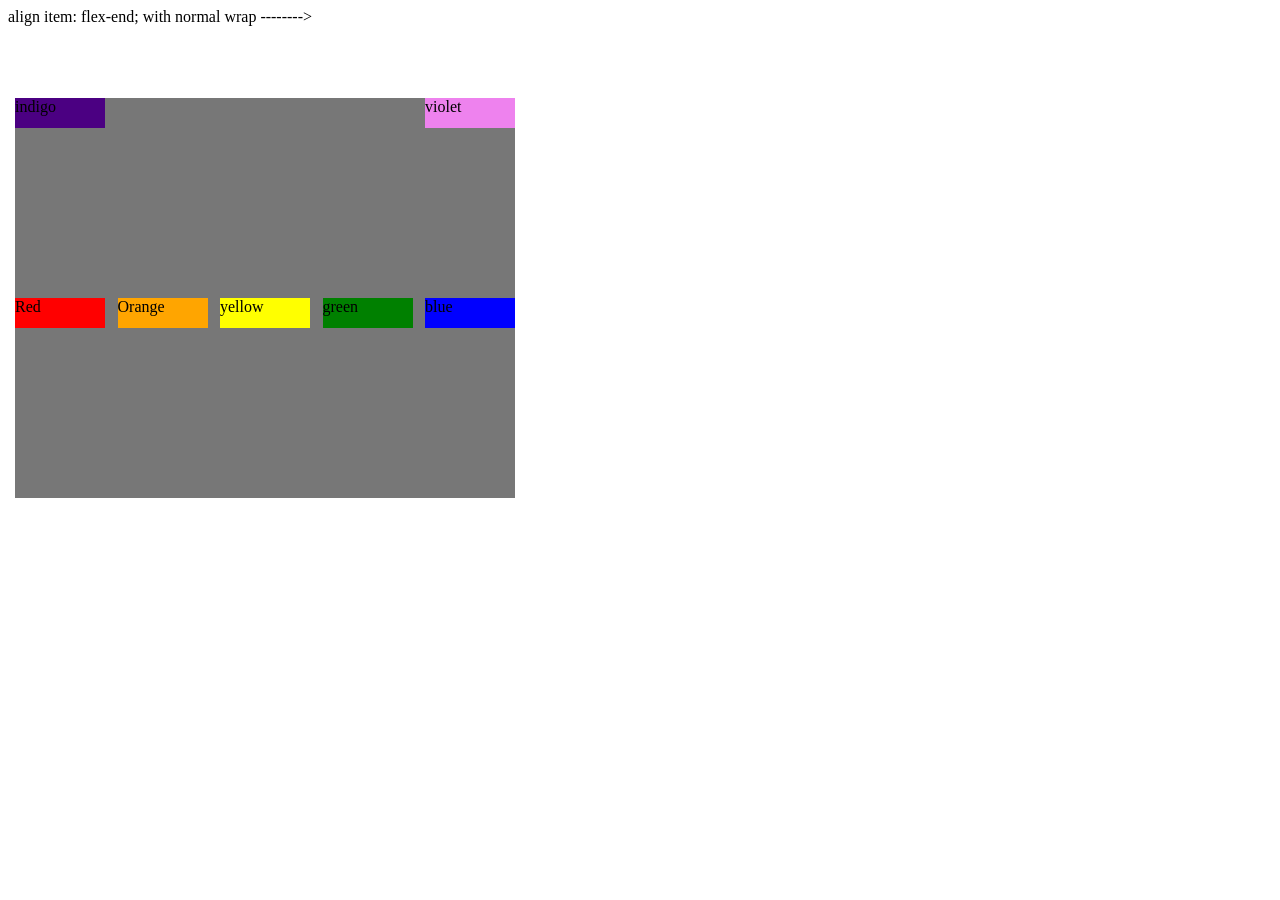
<file: index.html>
<!DOCTYPE html>
<html lang="en">
<head>
    <meta charset="UTF-8">
    <meta name="viewport" content="width=device-width, initial-scale=1.0">
    <title>Document</title>
    <style>
#container2{
    height: 400px ;
    width: 500px;
    border: 2px solid white;
    background-color:#777777 ;
    margin: 70px 5px;

    display: flex;

    flex-direction: row;
    flex-wrap: wrap-reverse;
    justify-content: space-between;
    align-content:fle;

    align-items: flex-end;

}
#container2 div{
    height: 30px;
    width:90px;
    font-size: 1em;
}
/* justify content-
justify item-
align item-
align content-
*/
    </style>
</head>
<body>
    <div>align item: flex-end; with normal wrap --------></div>
    <div id="container2">
       <div style="background-color: red;">Red</div>
       <div style="background-color: orange;">Orange</div>
       <div style="background-color: yellow;">yellow</div>
       <div style="background-color: green;">green</div>
       <div style="background-color: blue ;">blue</div>
       <div style="background-color: indigo;">indigo</div>
       <div style="background-color: violet;">violet</div>
    </div>
</body>
</html>
</file>
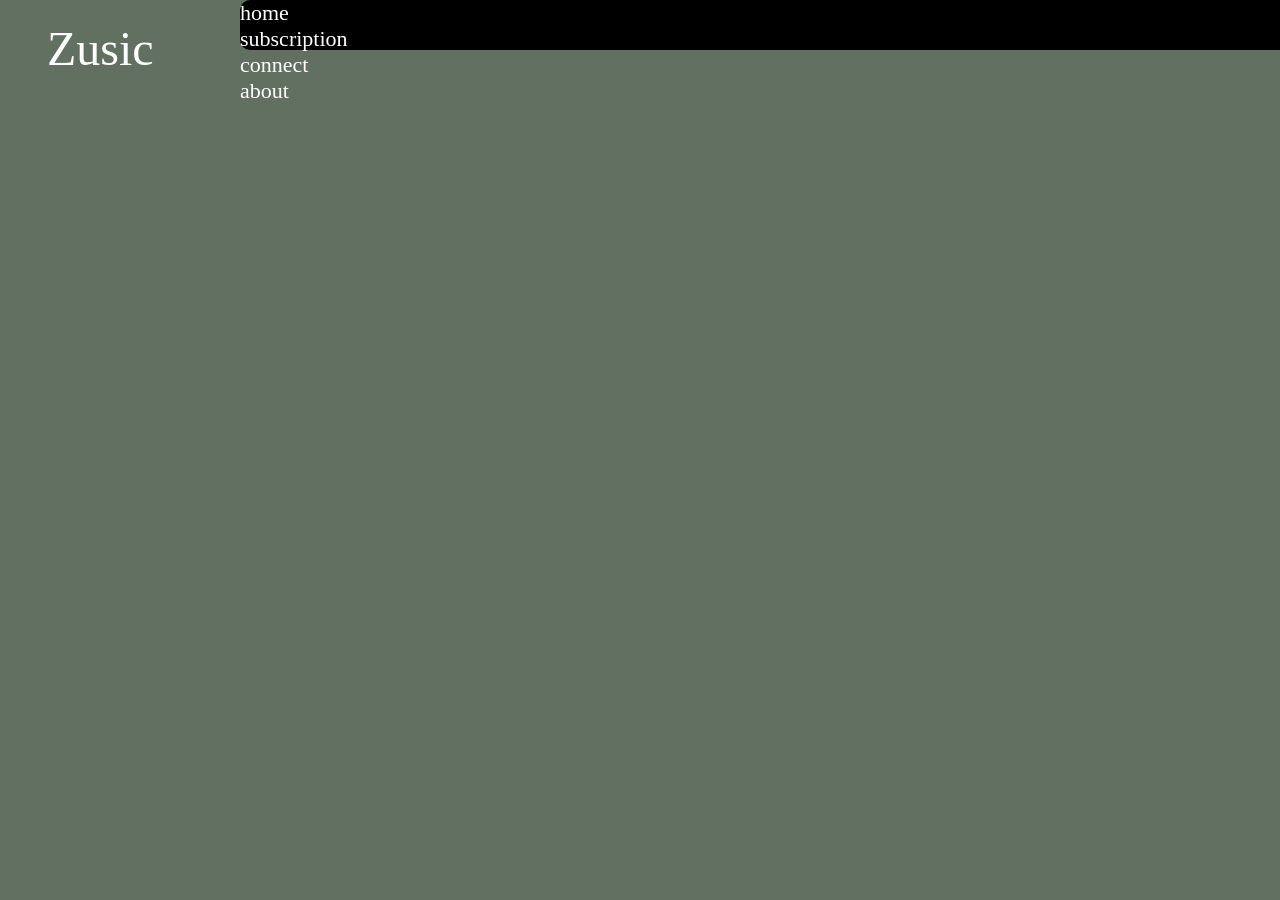
<file: mark.html>
<!DOCTYPE html>
<html lang="en">
<head>
    <meta charset="UTF-8">
    <meta name="viewport" content="width=device-width, initial-scale=1.0">
    <title>zusic</title>
    <link rel="stylesheet" href="mark.css" />
</head>
<body>

    <div id="bg">
        <video autoplay loop muted plays-inline style="width: 100%;">
            <source src="C:/Users/Dell/Downloads/paint.mp4" type="video/mp4">
       </video>
       <p id="zusic">Zusic</p>
       <div id="header" style="">
        <div style="color: white; font-size: 22px;">home</div>
        <div style="color: white; font-size: 22px;">subscription</div>
        <div style="color: white; font-size: 22px;">connect</div>
        <div style="color: white; font-size: 22px;">about</div>
       </div>
    </div>
    
</body>
</html>
</file>
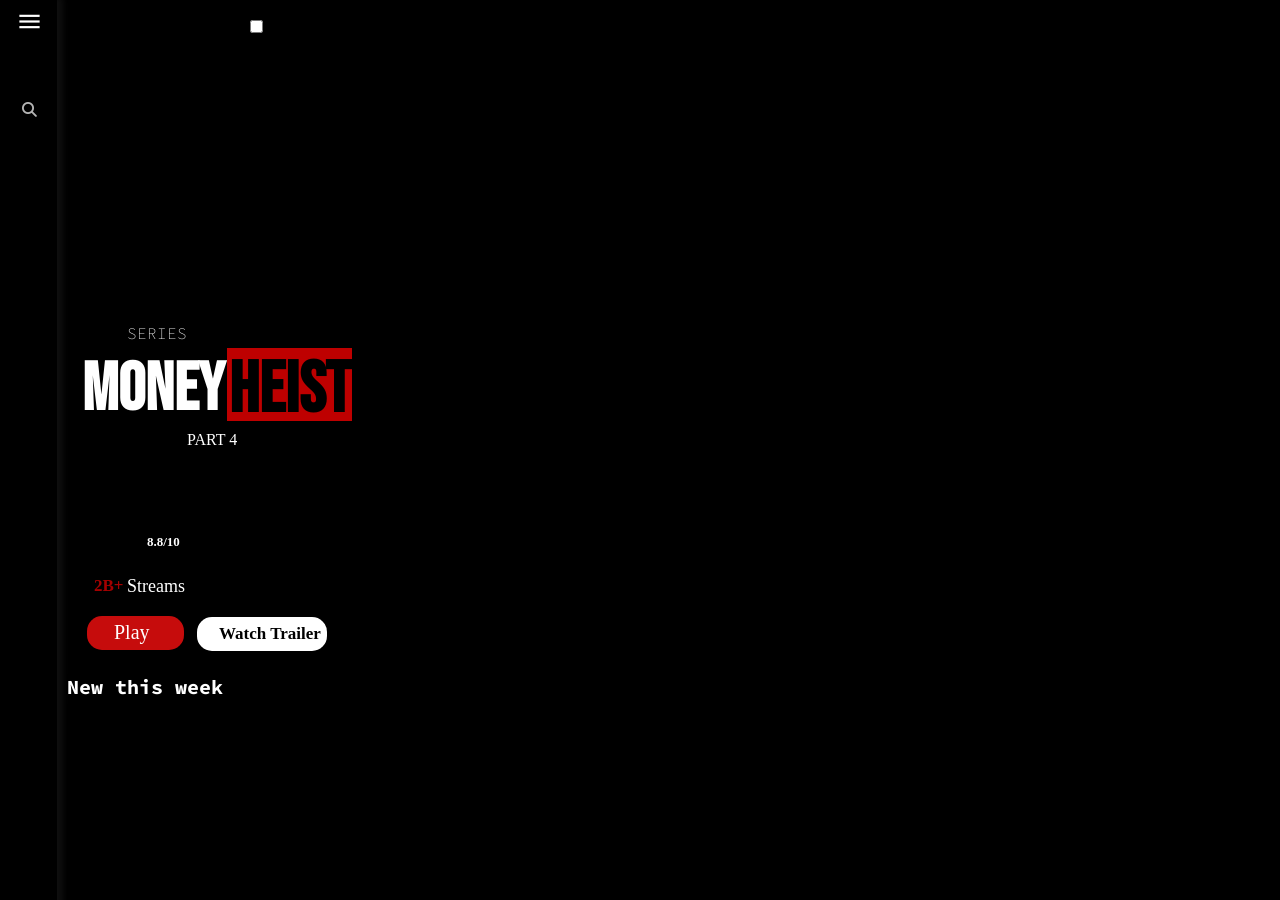
<file: netflix.html>
<!DOCTYPE html>
<html lang="en">
<head>
    <meta charset="UTF-8">
    <meta name="viewport" content="width=device-width, initial-scale=1.0">
    <title>Netflix</title>
    <link rel="stylesheet" href="netflix.css"/>
    <link rel="stylesheet" href="https://fonts.googleapis.com/css2?family=Material+Symbols+Outlined:opsz,wght,FILL,GRAD@24,400,0,0" />
    <link rel="stylesheet" href="https://cdnjs.cloudflare.com/ajax/libs/font-awesome/6.5.1/css/all.min.css" integrity="sha512-DTOQO9RWCH3ppGqcWaEA1BIZOC6xxalwEsw9c2QQeAIftl+Vegovlnee1c9QX4TctnWMn13TZye+giMm8e2LwA==" crossorigin="anonymous" referrerpolicy="no-referrer" />
    <link rel="preconnect" href="https://fonts.googleapis.com">
    <link rel="preconnect" href="https://fonts.gstatic.com" crossorigin>
    <link href="https://fonts.googleapis.com/css2?family=Bungee+Spice&family=Poppins:wght@300&family=Roboto+Mono:wght@200&family=Roboto:wght@300&display=swap" rel="stylesheet">
    <link rel="preconnect" href="https://fonts.googleapis.com">
<link rel="preconnect" href="https://fonts.gstatic.com" crossorigin>
<link href="https://fonts.googleapis.com/css2?family=Bebas+Neue&family=Bungee+Spice&family=Oswald:wght@700&family=PT+Sans+Narrow:wght@700&family=Poppins:wght@300&family=Roboto+Mono:wght@200&family=Roboto:wght@300&family=Source+Code+Pro&display=swap" rel="stylesheet">
</head>
<body>
    <div id="outer">

        <div id="chk">
           <input type="checkbox" id="check" style="position: absolute; top: -30px; left:200px;"/>
           <div id="sidepage">



           </div>
           <div id="chkk">
           <label for="check">
            <span class="material-symbols-outlined" id="menu" >
                menu
                </span>
           </label>
           </div>

                <div class="jj" style="margin-top: 40px; position: relative; left: -54px; ">
                    <i class="fa-solid fa-magnifying-glass"></i>
                </div>
   

        <div class="jj" class="k">
            <i class="fa-solid fa-house" ></i>
         </div>

        <div class="jj" class="k">
            <span class="material-symbols-outlined" >
                movie
                </span>
        </div>
        <div class="jj" class="k">
            <i class="fa-solid fa-tv" ></i>
         </div>
        <div class="jj" class="k">
            <i class="fa-solid fa-arrow-trend-up" ></i>
        </div>
        <div class="jj" class="k">
           <i class="fa-solid fa-plus" ></i>
        </div>
        <div class="jj" class="k">
           <i class="fa-solid fa-shuffle" ></i>
        </div>
        <div >
           <div id="logo" ></div>
        </div>
        </div>
              <div id="moneywall"></div>
              <div id="moneyb"></div>
    
            <div id="series">SERIES</div>
            <div id="money">MONEY</div>
            <div id="heist">HEIST</div>
            <div id="part">PART 4</div>
            <div id="imdb"></div>
            <div id="ratings">8.8/10</div>
            <div id="view">2B+</div>
            <div id="stream">Streams</div>
            <div id="play">Play</div>
            <div id="watch">Watch Trailer</div>
            <div id="new">New this week</div>
         <div style="display: inline-block;">   
            <div id="movie1"></div>
            <div id="movie2"></div>
            <div id="movie3"></div>
            <div id="movie4"></div>
            <div id="movie5"></div>
            <div id="movie6"></div>
            <div id="movie7"></div>
            <div id="movie8"></div>
            <div id="trending">Trending Now</div>
        </div>
    </div>
</body>
</html>
</file>
<file: mark.css>
body, html {
    margin: 0;
    padding: 0;
    height: 100%;
    background-color: #617060;
}
#bg{
    height: 100vh;
    width: 100%;
}
#zusic{
      font-size: 48px;
      color: white;
      position: absolute;
      top: -27px;
      left: 47px;
}
#header{
    height: 50px;
    width: 1280px;
    background-color: black;
    border-radius: 10px;
    position: absolute;
    top: 0px;
    left: 240px;
}
</file>
<file: netflix.css>
*{
    background-color: black;
    margin: 0;
    padding: 0;
    color: white;
}
#outer{
    height: 10000px;
    width: 1345px;
    background-color: rgb(0, 0, 0);
    position: fixed;
    top: -3px;
    left: -3px;
}
#logo{
    background: url("C:/Users/Dell/Downloads/logo.jpg");
}
#moneywall{
    height:74vh;
    width: 165vh;
    background-image: url("C:/Users/Dell/Downloads/money.jpg");
    background-size: cover;
    position: relative;
    left: 60vh;
    top: 1px;
    border-radius: 4%;
    opacity:1;
}

#sidepage{
    height: 110vh;
    width: 60px;
    position: fixed;
    left: -3px;
    top: -3px;
    display: inline-block;
    opacity: 0.08;
    box-shadow: 6px 0 6px rgb(255, 255, 255,0.7);
}
#chk{
    height: 30px;
    width: 30px;
    color: white;
    position: fixed;
    top: 50px;
    left: 50px;

}
#menu{
    height: 35px;
    width: 35px;
    font-size: 27px;
    border-radius: 8%;
    position: fixed;
    top: 0px;
    left: 8px;
    z-index: 1;
    padding: 8px 0px 0px 8px;
}
#menu:hover{
    background-color: rgba(194, 194, 194, 0.22);
}
.jj{
    height: 32px;
    width: 32px;
    margin: 14px;
    font-size: 15px;
    position: relative;
    left: -50px;
    font-weight: 200;
    padding:12px 0px 0px 12px;
    opacity: 0.7;
    border-radius: 15%;

}
.jj:hover{
    background-color: rgb(255, 255, 255,0.22);
}
#logo{
    height: 30px;
    width: 20px;
    background-image: url("C:/Users/Dell/Downloads/logo.jpg");
    background-size: cover;
    position: relative;
    top: -399px;
    left: 50px;
}
#series{
    height: 20px;
    width: 60px;
    font-weight: 100;
    position: relative;
    font-family: 'Source Code Pro', monospace;

    top: -340px;
    left: 130px;
}
#money{
    height: 65px;
    width: 135px;
   /* background-image: url("C:/Users/hanuman/Downloads/moneyh.jpg");
*/    background-size: cover;
    position: relative;
    top: -333px;
    left: 85px;
    font-family: 'Bebas Neue', sans-serif;
    font-size: 67px;
    font-weight: 900;
}
#heist{
    height: 67px;
    width: 125px;
    color: black;
    text-align: center;
    background-color: rgb(190, 0, 0);
    font-family: 'Bebas Neue', sans-serif;
    position: relative;
    top: -400px;
    left: 230px;
    font-size: 71px;
    font-weight: 900;
    padding-bottom: 6px;
    

}
#part{
    height: 20px;
    width: 60px;
    position: relative;
    top: -390px;
    left: 190px;
}
#view{
    height: 20px;
    width: 60px;
    font-weight: 800;
    font-size: 17px;
    position: relative;
    color: rgb(165, 0, 0);
    top: -300px;
    left: 97px;
}
#ratings{
    height: 17px;
    width: 80px;
    font-size: 13px;
    font-weight: 700;
    position: relative;
    top: -325px;
    left: 150px;
}
#imdb{
    height: 18px;
    width:40px;
    background-image: url("C:/Users/Dell/Downloads/imdb.png");
    background-size: cover;
    position: relative;
    top: -310px;
    left: 100px;
}
#stream{
    height: 20px;
    width: 60px;
    font-size: 18px;
    position: relative;
    top: -320px;
    left: 130px;
}#play{
    height: 29px;
    width: 70px;
    font-size: 20px;
    background-color: rgb(198, 12, 12);
    border-radius: 15px;
    padding-left:27px;
    padding-top: 5px;
    position: relative;
    top: -300px;
    left: 90px;
}#watch{
    height: 27px;
    width: 108px;
    font-size: 17px;
    font-weight: 600;
    color: black;
    background-color: rgb(255, 255, 255);
    border-radius: 15px;
    padding-left:22px;
    padding-top: 7px;
    position: relative;
    top: -333px;
    left: 200px;
}#new{
    height: 20px;
    width: 200px;
    font-weight: 700;
    font-size: 20px;
    font-family: 'Source Code Pro', monospace;
    position: relative;
    top: -310px;
    left: 70px;
}
#trending{
    height: 20px;
    width: 60px;
    position: relative;
    top: 500px;
    left: 100px;
}
.jj{
    left: -200px;
}
#check:checked ~.jj{
        transition: animation 2s  ease-out 0s;
        position: relative;
        left: -55px;
        

}
#moneyb{
    height:300px ;
    width: 800px;
    opacity: 0;
    box-shadow: 0 0 80px rgb(0, 0, 0);
    position: fixed;
    top:30px;
    left: 80vh;
}
#movie1{
    height: 230px;
    width: 130px;
    background-image: url("C:/Users/Dell/Downloads/pic2.jpg");
    background-size: cover;
    display: inline-block;
    position: relative;
    top: -300px;
    left: 70px;

}
#movie2{
    height: 230px;
    width: 130px;
    background-image: url("C:/Users/Dell/Downloads/pic1.jpg");
    background-size: cover;
    display: inline-block;
    position:relative;
    bottom: 300px;
    left: 70px;

}
#movie3{
    height: 230px;
    width: 130px;
    background-image: url("C:/Users/Dell/Downloads/pic2.jpg");
    background-size: cover;
    display: inline-block;
    position:relative;
    bottom: 300px;
    left:25px;

}#movie4{
    height: 230px;
    width: 130px;
    background-image: url("C:/Users/Dell/Downloads/pic1.jpg");
    background-size: cover;
    display: inline-block;
    position:relative;
    bottom: 300px;
    left: 25px;

}#movie5{
    height: 230px;
    width: 130px;
    background-image: url("C:/Users/Dell/Downloads/pic2.jpg");
    background-size: cover;
    display: inline-block;
    position:relative;
    bottom: 300px;
    left: 25px;

}#movie6{
    height: 230px;
    width: 130px;
    background-image: url("C:/Users/Dell/Downloads/pic1.jpg");
    background-size: cover;
    display: inline-block;
    position:relative;
    bottom: 300px;
    left: 25px;

}#movie7{
    height: 230px;
    width: 130px;
    background-image: url("C:/Users/Dell/Downloads/pic2.jpg");
    background-size: cover;
    display: inline-block;
    position:relative;
    bottom: 300px;
    left: 25px;

}#movie8{
    height: 230px;
    width: 130px;
    background-image: url("C:/Users/Dell/Downloads/pic1.jpg");
    background-size: cover;
    display: inline-block;
    position:relative;
    bottom: 300px;
    left: 25px;
}
</file>
